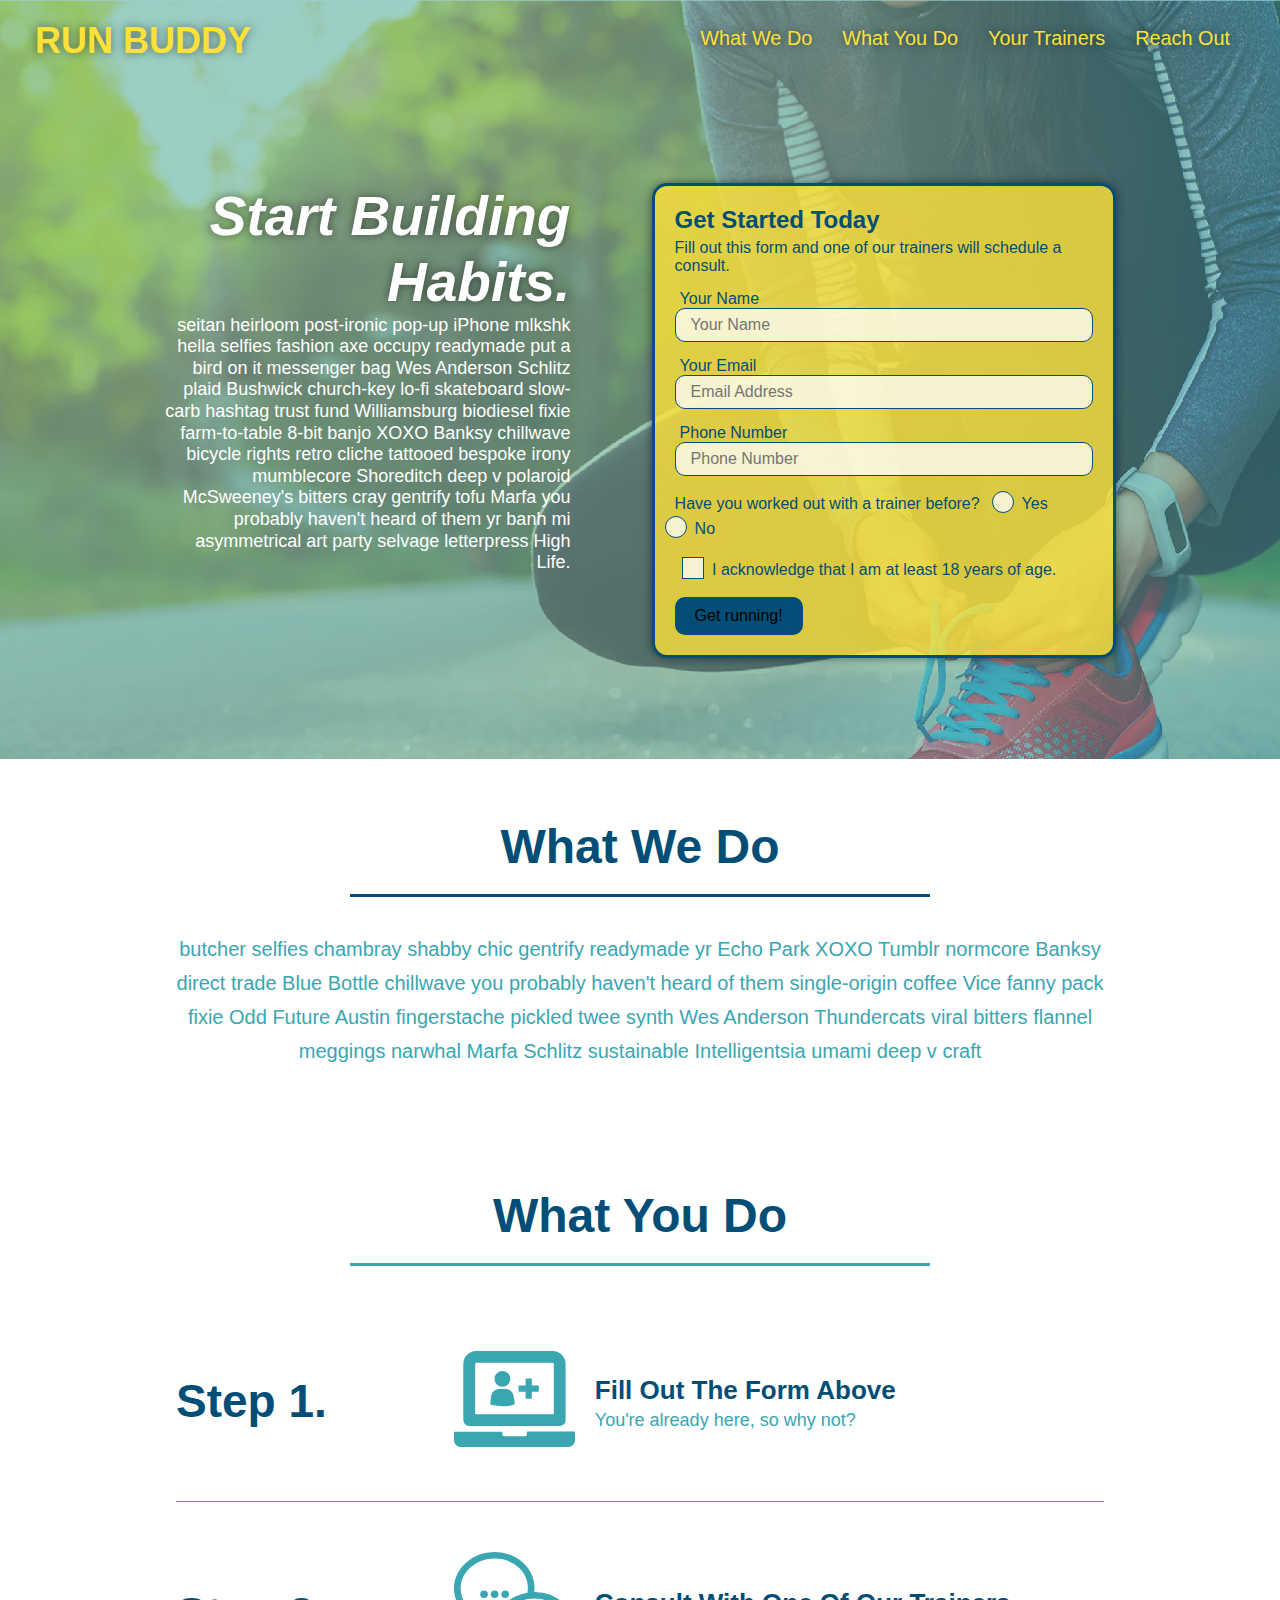
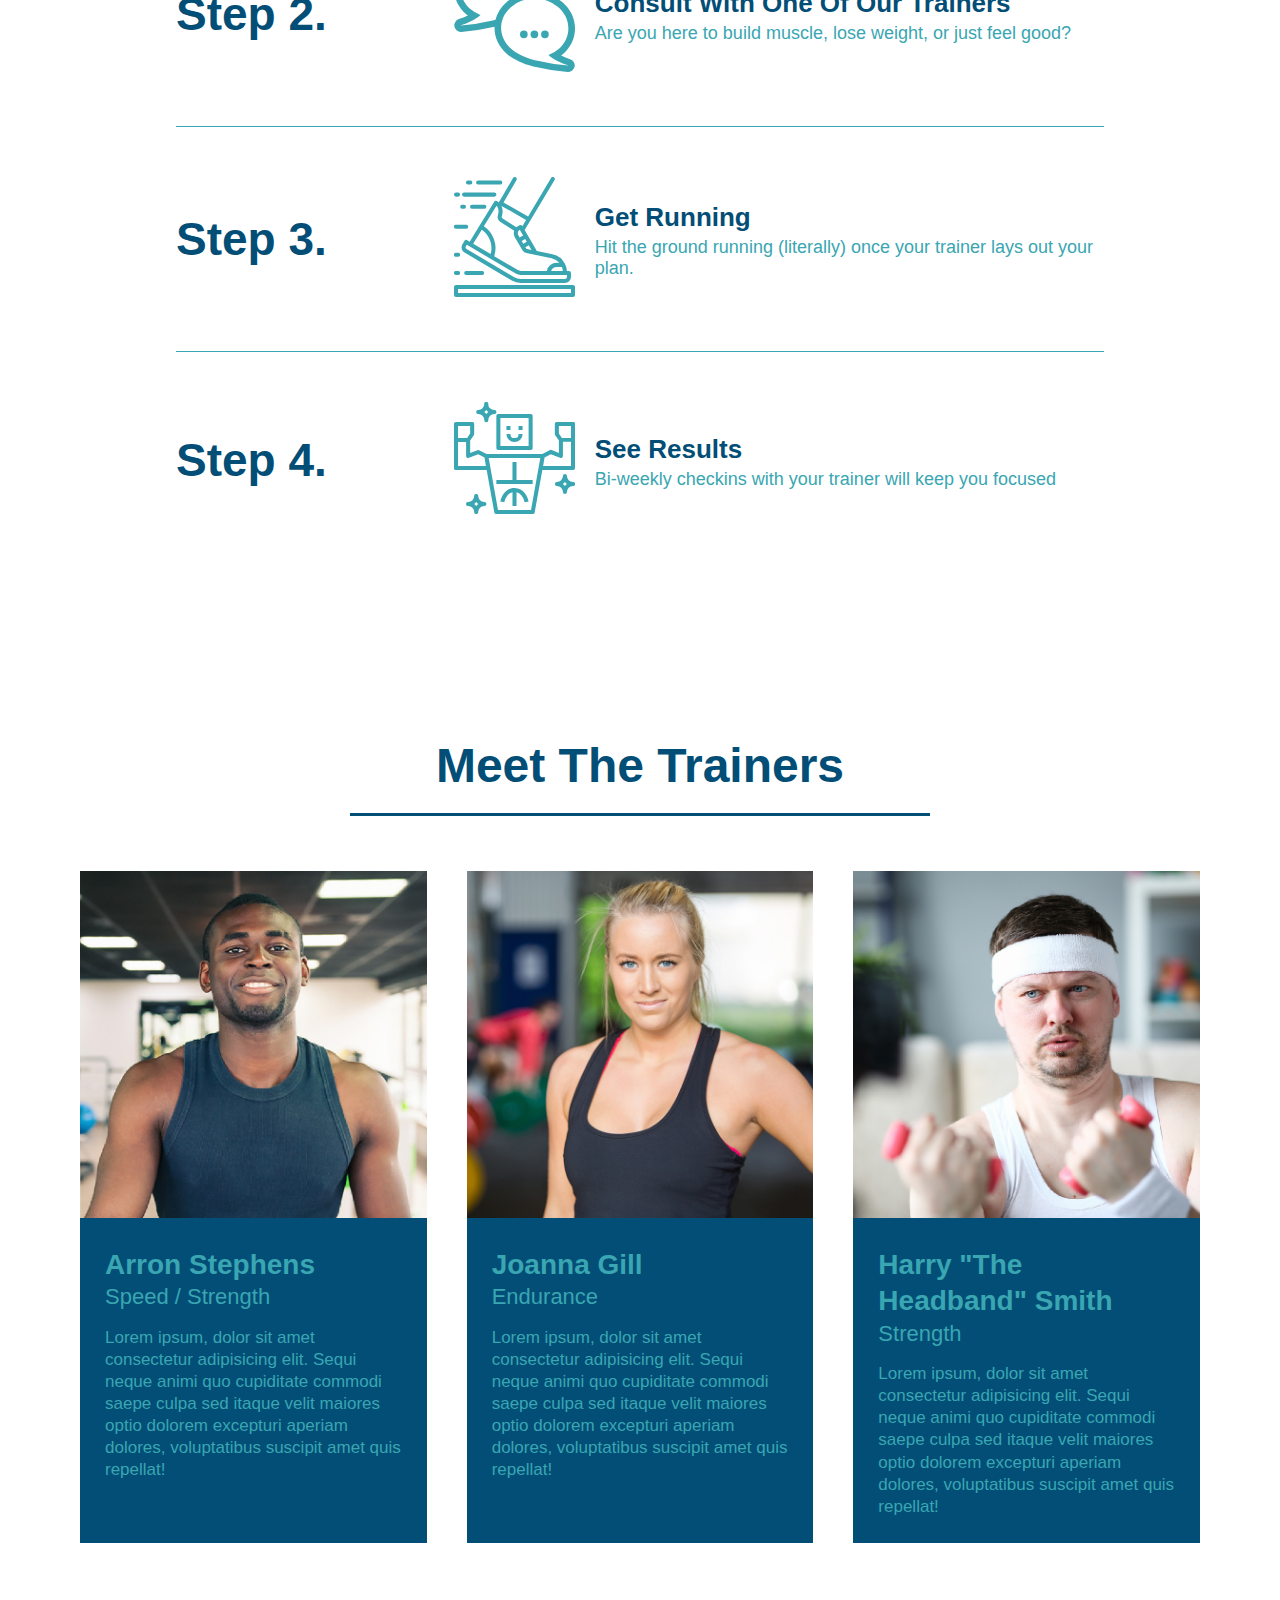
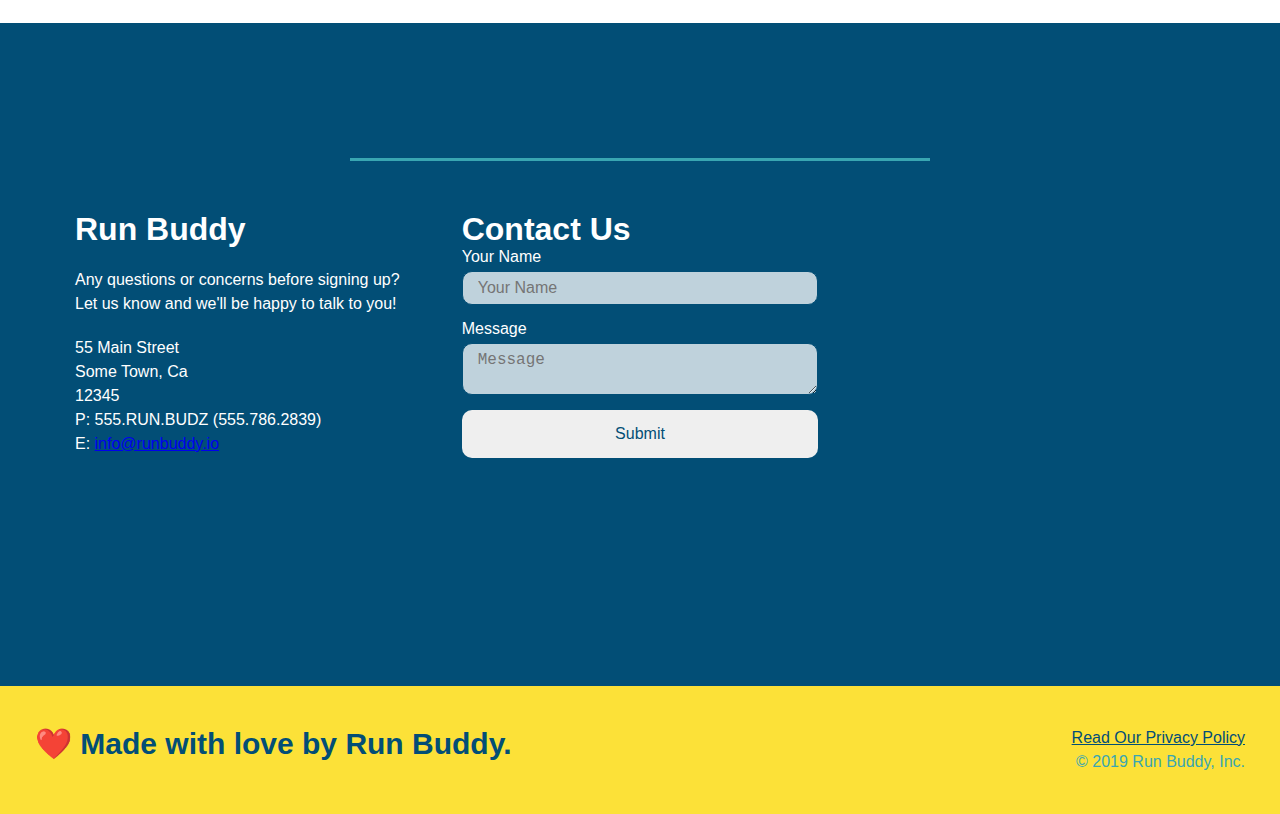
<file: index.html>
<!DOCTYPE html>
<html lang="en">
  <head>
    <meta charset="UTF-8" />
    <meta name="viewport" content="width=device-width, initial-scale=1.0" />
    <link rel="stylesheet" href="./assets/css/style.css">
    <title>Run Buddy</title>
  </head>
  <body>
    <!-- navigation tags - block level element -->
    <header>
      <h1>
        <a href="#hero">RUN BUDDY</a>
      </h1>
      <nav>
        <ul>
          <li>
            <a href="#what-we-do">What We Do</a>
          </li>
          <li>
            <a href="#what-you-do">What You Do</a>
          </li>
          <li>
            <a href="#your-trainers">Your Trainers</a>
          </li>
          <li>
            <a href="#reach-out">Reach Out</a>
          </li>
        </ul>
      </nav>
    </header>
    <!-- end navigation -->

    <!-- hero/jumbotron -->
    <section class="hero" id="hero">
      <div class="hero-cta">
        <h2>Start Building Habits.</h2>
        <p>
          seitan heirloom post-ironic pop-up iPhone mlkshk hella selfies fashion axe occupy readymade put a bird on it
          messenger bag Wes Anderson Schlitz plaid Bushwick church-key lo-fi skateboard slow-carb hashtag trust fund
          Williamsburg biodiesel fixie farm-to-table 8-bit banjo XOXO Banksy chillwave bicycle rights retro cliche
          tattooed bespoke irony mumblecore Shoreditch deep v polaroid McSweeney's bitters cray gentrify tofu Marfa you
          probably haven't heard of them yr banh mi asymmetrical art party selvage letterpress High Life.
        </p>
      </div>

      <div class="hero-form">
        <h3>Get Started Today</h3>
        <p>Fill out this form and one of our trainers will schedule a consult.</p>
        <form>
          <label for="name">Your Name</label>
          <input type="text" placeholder="Your Name" id="name" name="name" class="form-input" />
          <label for="email">Your Email</label>
          <input type="email" placeholder="Email Address" id="email" name="email" class="form-input" />
          <label for="phone">Phone Number</label>
          <input type="tel" placeholder="Phone Number" name="phone" id="phone" class="form-input" />
        <p>
          Have you worked out with a trainer before? 
          <span class="radio-wrapper">
            <input type="radio" name="trainer-confirm" id="trainer-yes" />
            <label for="trainer-yes">Yes</label>
          </span>
          <span class="radio-wrapper">
            <input type="radio" name="trainer-confirm" id="trainer-no"/>
            <label for="trainer-no">No</label>
          </span>
        </p>
        <p>
          <span class="checkbox-wrapper">
            <input type="checkbox" name="checkpoint1" id="checkbox" />
            <label for="checkbox">
            I acknowledge that I am at least 18 years of age.
            </label>
          </span>
        </p>
          <button type="submit">
            Get running!
          </button>
        </form>
      </div>
    </section>
    <!-- end header -->

    <!-- "what we do" start - <section> -->
    <section id="what-we-do" class="intro">
      <div class="flex-row">
        <h2 class="section-title primary-border">
          What We Do
        </h2>
      </div>
      <div class="flex-row">
        <p>
          butcher selfies chambray shabby chic gentrify readymade yr Echo Park XOXO Tumblr normcore Banksy direct trade  Blue Bottle chillwave you probably haven't heard of them single-origin coffee Vice fanny pack fixie Odd Future Austin fingerstache pickled twee synth Wes Anderson Thundercats viral bitters flannel meggings narwhal Marfa Schlitz sustainable Intelligentsia umami deep v craft
        </p>
      </div>
    </section>
    <!-- end "what we do" -->

    <!-- "what you do" start -->
    <section id="what-you-do" class="steps">
      <div class="flex-row">
        <h2 class="section-title secondary-border">
          What You Do
        </h2> 
      </div>
      <div class="step">
        <h3>Step 1.</h3>
        <div class="step-info">
          <div class="step-img">
            <img src="./assets/images/step-1.svg" alt="" />
          </div>
          <div class="step-text">
            <h4>Fill Out The Form Above</h4>
            <p>You're already here, so why not?</p>
          </div>
        </div>
      </div>
      <div class="step">
        <h3>Step 2.</h3>
        <div class="step-info">
          <div class="step-img">
            <img src="./assets/images/step-2.svg" alt="" />
          </div>
          <div class="step-text">
            <h4>Consult With One Of Our Trainers</h4>
            <p>Are you here to build muscle, lose weight, or just feel good?</p>
          </div>
        </div>
      </div>
      <div class="step">
        <h3>Step 3.</h3>
        <div class="step-info">
          <div class="step-img">
            <img src="./assets/images/step-3.svg" alt="" />
          </div>
          <div class="step-text">
            <h4>Get Running</h4>
            <p>Hit the ground running (literally) once your trainer lays out your plan.</p>
          </div>
        </div>
      </div>
      <div class="step">
        <h3>Step 4.</h3>
        <div class="step-info">
          <div class="step-img">
            <img src="./assets/images/step-4.svg" alt="" />
          </div>
          <div class="step-text">
            <h4>See Results</h4>
            <p>Bi-weekly checkins with your trainer will keep you focused</p>
          </div>
        </div>
      </div>
    </section>
    <!-- "what you do" end -->

    <!-- "meet the trainers" start -->
    <section id="your-trainers">
      <div class="flex-row">
        <h2 class="section-title primary-border">
          Meet The Trainers
        </h2>
      </div>

      <div class="trainers">
        <article class="trainer">
          <img src="./assets/images/trainer-1.jpg" alt="Arron Stephens in his workout clothes, ready to pump iron" />
          <div class="trainer-bio">
            <h3 class="trainer-name">Arron Stephens</h3>
            <h4 class="trainer-role">Speed / Strength</h4>
            <p>Lorem ipsum, dolor sit amet consectetur adipisicing elit. Sequi neque animi quo cupiditate commodi saepe culpa sed itaque velit maiores optio dolorem excepturi aperiam dolores, voluptatibus suscipit amet quis repellat!</p>
          </div>
        </article>

        <article class="trainer">
          <img src="./assets/images/trainer-2.jpg" alt="Joanna Gill cooling off after a work out" />
          <div class="trainer-bio">
            <h3 class="trainer-name">Joanna Gill</h3>
            <h4 class="trainer-role">Endurance</h4>
            <p>Lorem ipsum, dolor sit amet consectetur adipisicing elit. Sequi neque animi quo cupiditate commodi saepe culpa sed itaque velit maiores optio dolorem excepturi aperiam dolores, voluptatibus suscipit amet quis repellat!</p>
            </div>
          </article>

        <article class="trainer">
          <img src="./assets/images/trainer-3.jpg" alt="Harry Smith wearing a headband and lifting comically small pink weights" />
          <div class="trainer-bio">
            <h3 class="trainer-name">Harry "The Headband" Smith</h3>
            <h4 class="trainer-role">Strength</h4>
            <p>Lorem ipsum, dolor sit amet consectetur adipisicing elit. Sequi neque animi quo cupiditate commodi saepe culpa sed itaque velit maiores optio dolorem excepturi aperiam dolores, voluptatibus suscipit amet quis repellat!</p>
          </div>
        </article>
      </div>
    </section>
    <!-- "meet the trainers" end -->

    <!-- "reach out" start -->
    <section id="reach-out" class="contact">
      <div class="flex-row">
        <h2 class="section-title secondary-border">
          Reach Out
        </h2>
      </div>

      <div class="contact-info">
        <div>
          <h3>Run Buddy</h3>
          <p>
            Any questions or concerns before signing up? 
            <br/>
            Let us know and we'll be happy to talk to you!
          </p>

          <address>
            55 Main Street <br/>
            Some Town, Ca <br/>
            12345<br/>
            P: 555.RUN.BUDZ (555.786.2839)<br/>
            E: <a href="mailto:info@runbuddy.io">info@runbuddy.io</a>
          </address>
          
        </div>

        <div class="contact-form">
          <h3>Contact Us</h3>
          <form>
            <label for="contact-name">Your Name</label>
            <input type="text" id="contact-name" placeholder="Your Name" />
        
            <label for="contact-message">Message</label>
            <textarea id="contact-message" placeholder="Message"></textarea>
        
            <button type="submit">Submit</button>
          </form>
        </div>
        
        <iframe
          src="https://www.google.com/maps/embed?pb=!1m14!1m12!1m3!1d12182.30520634488!2d-74.0652613!3d40.2407219!2m3!1f0!2f0!3f0!3m2!1i1024!2i768!4f13.1!5e0!3m2!1sen!2sus!4v1561060983193!5m2!1sen!2sus"
          frameborder="0" style="border:0" allowfullscreen>
        </iframe>
      </div>
    </section>
    <!-- "reach out" end -->

    <!-- footer -->
    <footer>
      <h2>❤️ Made with love by Run Buddy.</h2>
      <div>
        <a href="./privacy-policy.html">Read Our Privacy Policy</a><br/>
        &copy; 2019 Run Buddy, Inc.
      </div>
    </footer>
    <!-- footer end -->
  </body>
</html>
</file>
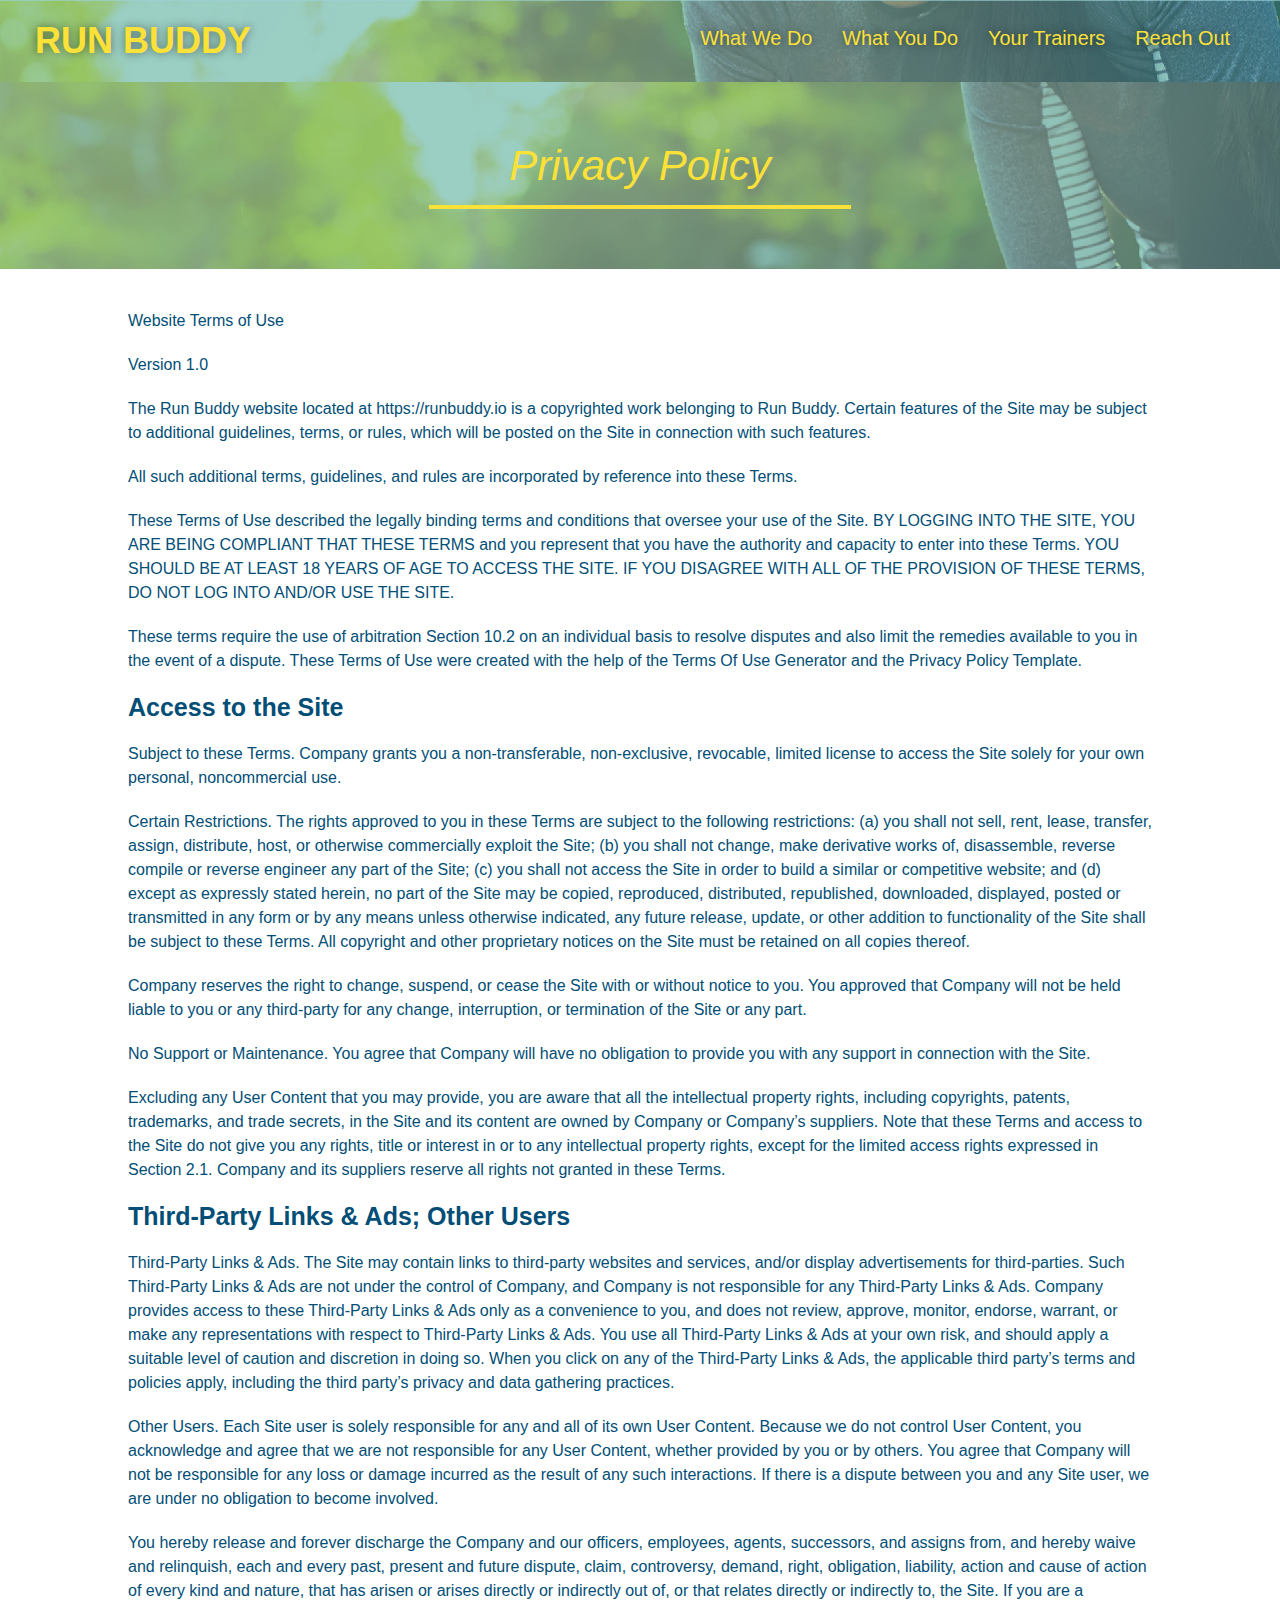
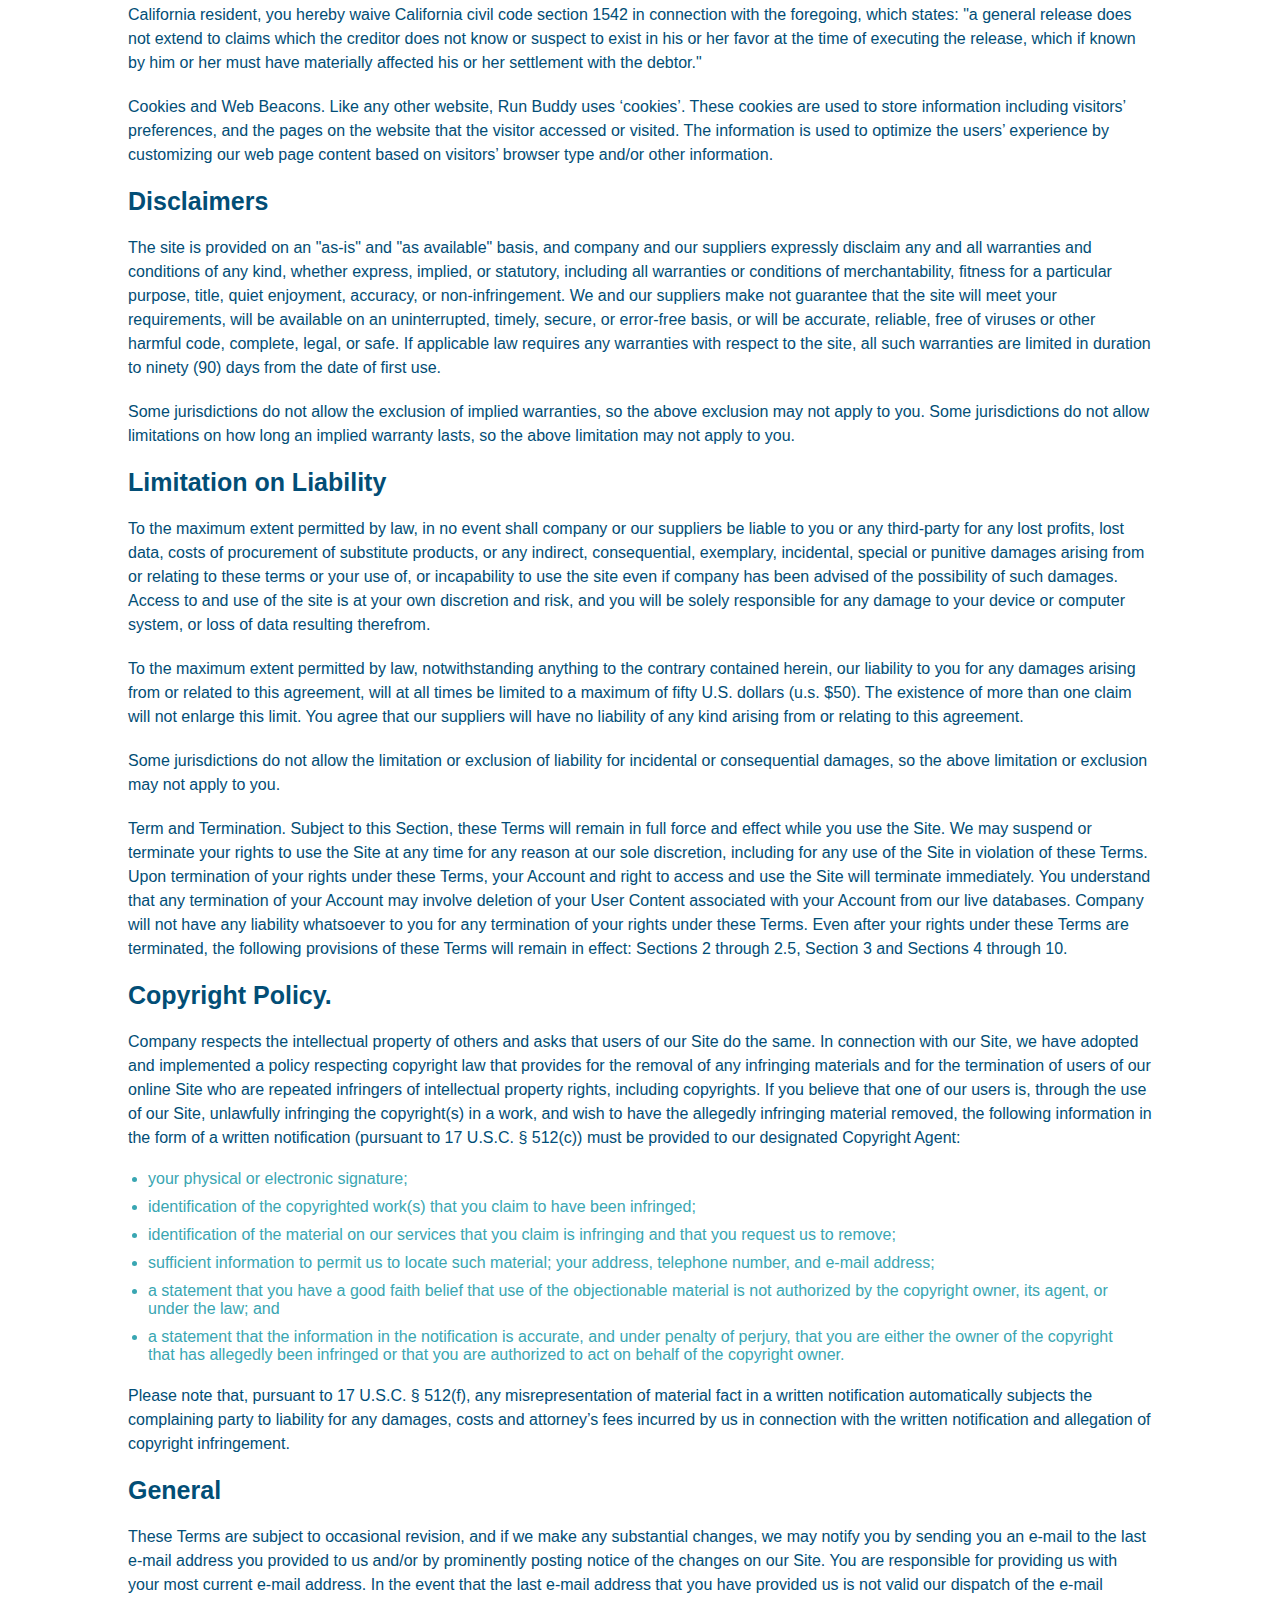
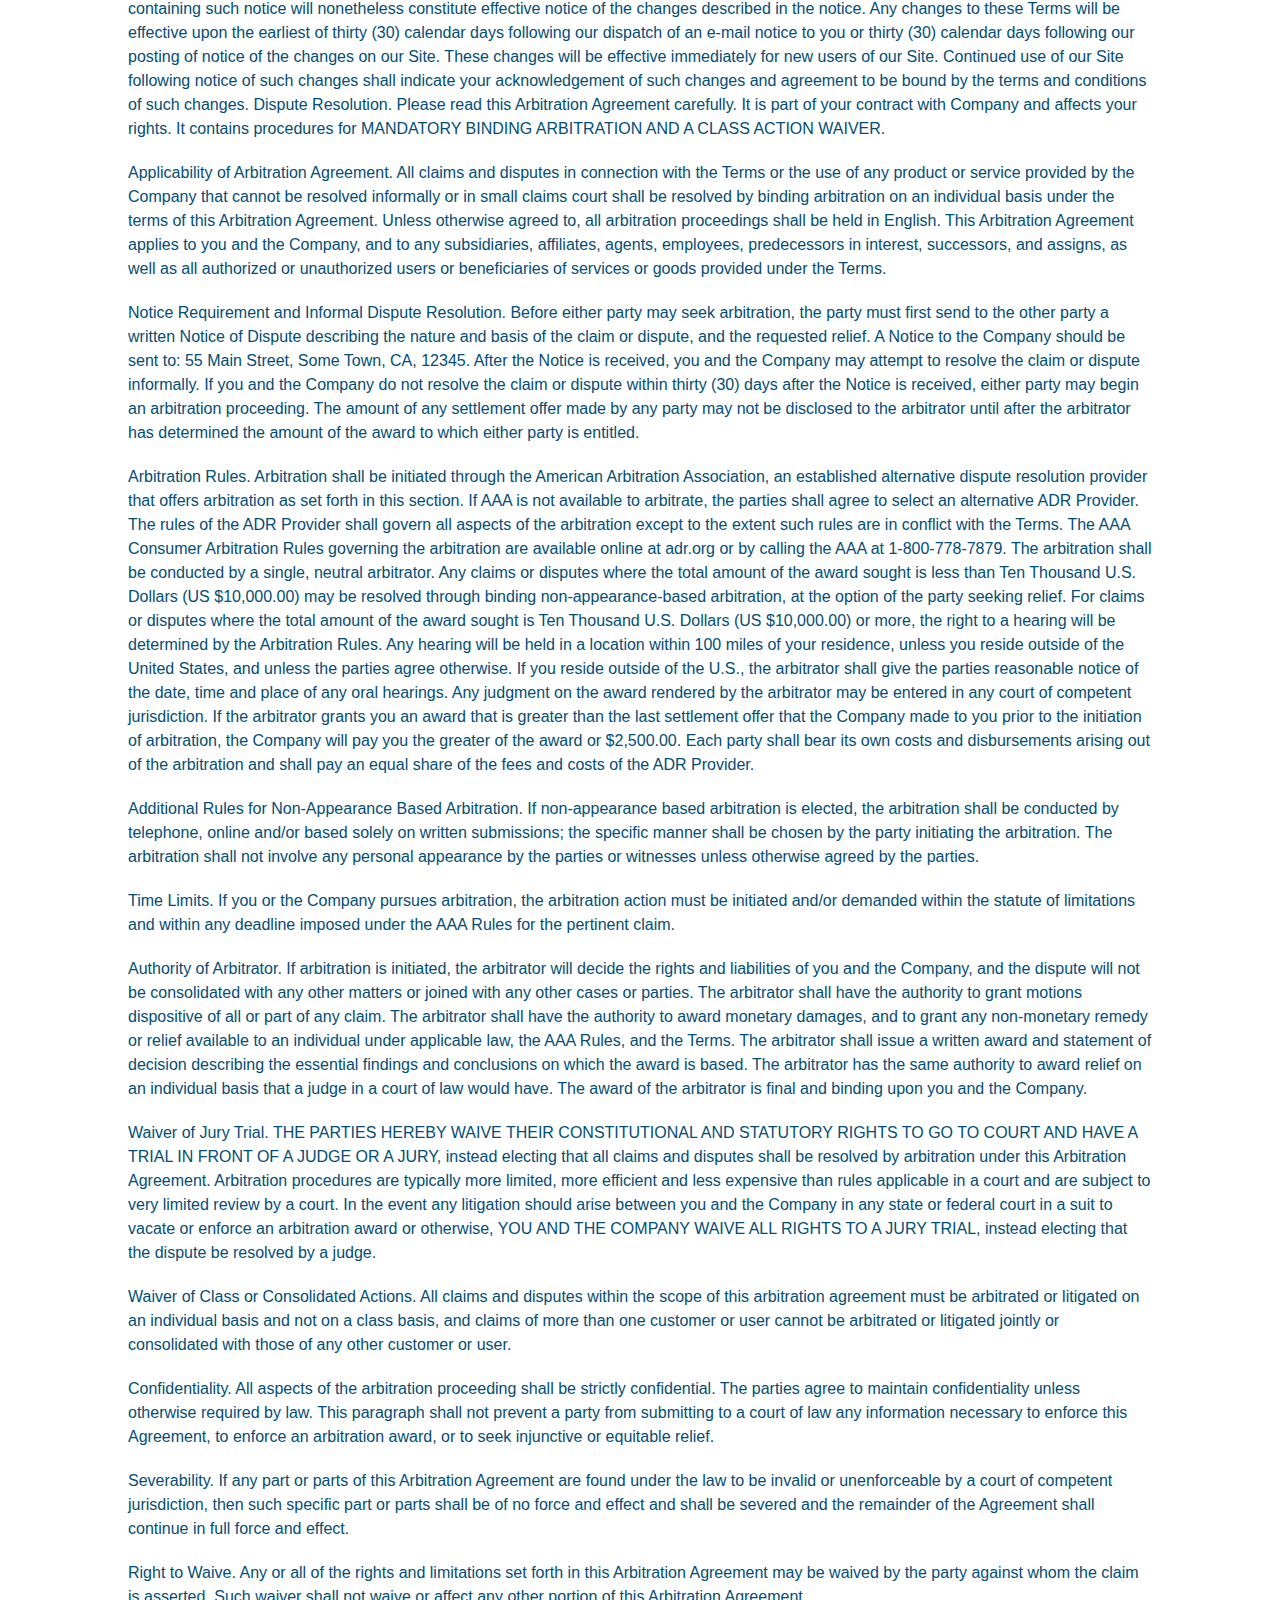
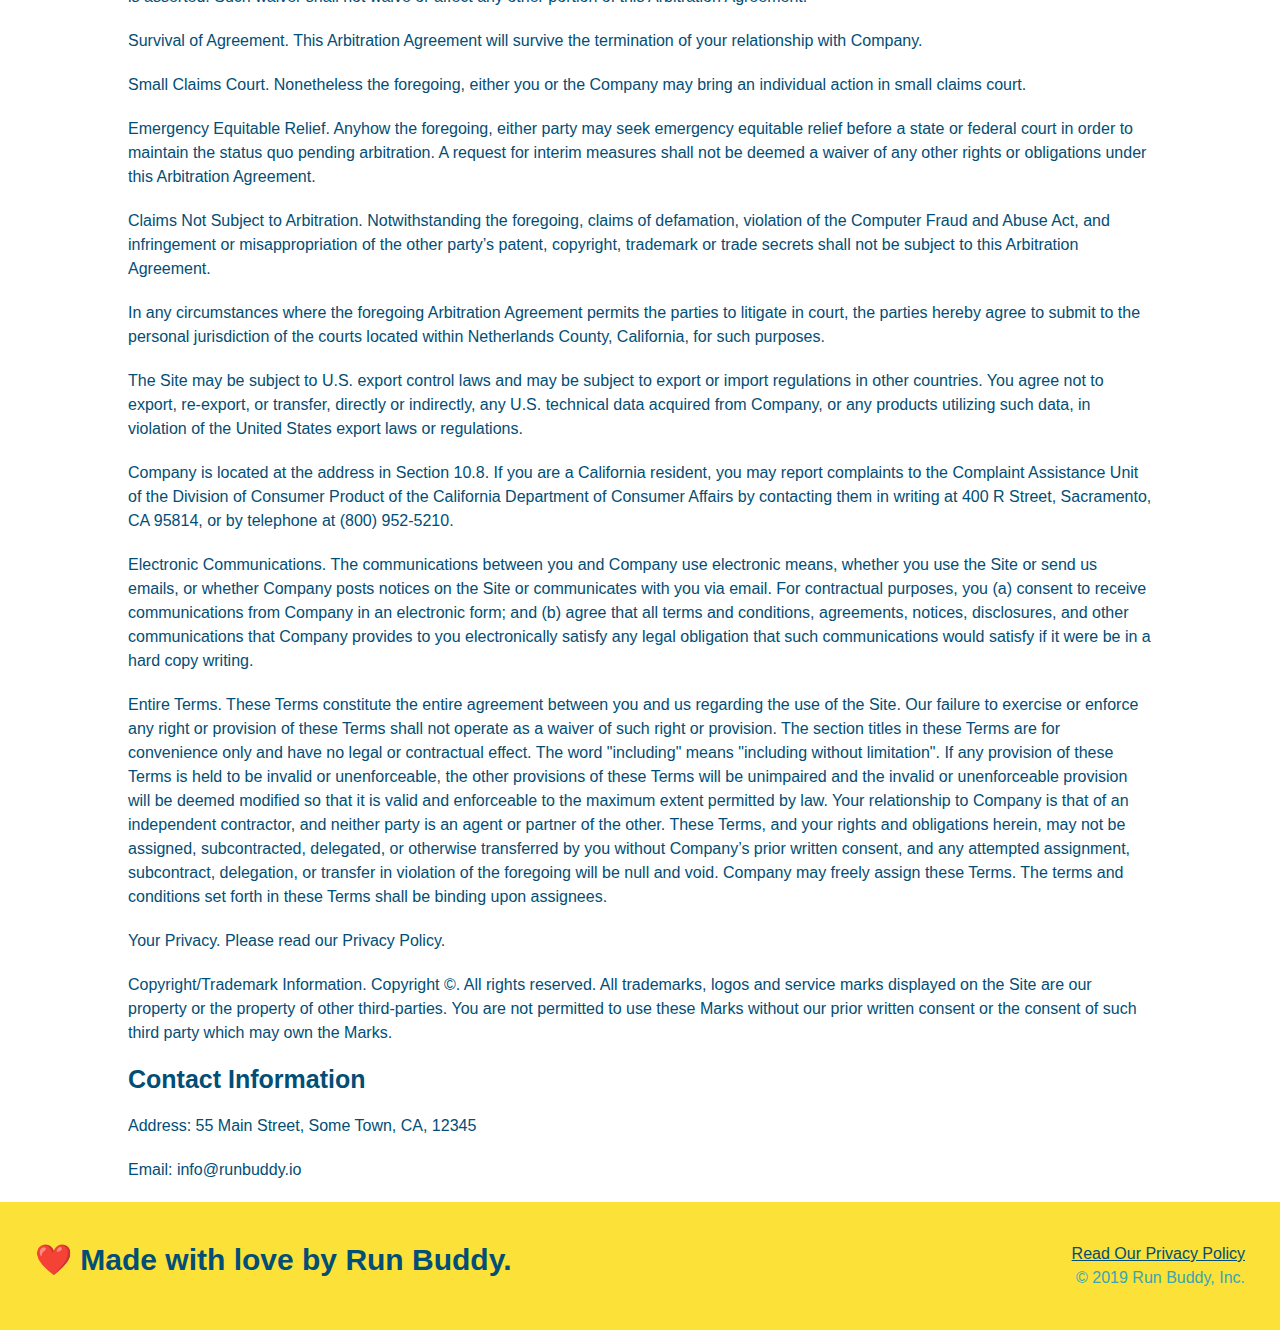
<file: privacy-policy.html>
<!DOCTYPE html>
<html lang="en">
  <head>
    <meta charset="UTF-8" />
    <meta name="viewport" content="width=device-width, initial-scale=1.0" />
    <link rel="stylesheet" href="./assets/css/style.css" />
    <link rel="stylesheet" href="./assets/css/secondary-styles.css" />
    <title>Run Buddy - Privacy Policy</title>
  </head>
  <body>
    <header>
      <h1>
        <a href="./index.html">RUN BUDDY</a>
      </h1>
      <nav>
        <ul>
          <li>
            <a href="./index.html#what-we-do">What We Do</a>
          </li>
          <li>
            <a href="./index.html#what-you-do">What You Do</a>
          </li>
          <li>
            <a href="./index.html#your-trainers">Your Trainers</a>
          </li>
          <li>
            <a href="./index.html#reach-out">Reach Out</a>
          </li>
        </ul>
      </nav>
    </header>
    <!-- end navigation -->

    <!-- hero/jumbotron -->
    <section class="hero">
      <h2 class="page-title">
        Privacy Policy
      </h2>
    </section>

    <!-- body copy -->
    <article class="secondary-content">
      <p>
        Website Terms of Use
      </p>

      <p>
        Version 1.0
      </p>

      <p>
        The Run Buddy website located at https://runbuddy.io is a copyrighted work belonging to Run Buddy. Certain
        features of the Site may be subject to additional guidelines, terms, or rules, which will be posted on the Site
        in connection with such features.
      </p>

      <p>
        All such additional terms, guidelines, and rules are incorporated by reference into these Terms.
      </p>

      <p>
        These Terms of Use described the legally binding terms and conditions that oversee your use of the Site. BY
        LOGGING INTO THE SITE, YOU ARE BEING COMPLIANT THAT THESE TERMS and you represent that you have the authority
        and capacity to enter into these Terms. YOU SHOULD BE AT LEAST 18 YEARS OF AGE TO ACCESS THE SITE. IF YOU
        DISAGREE WITH ALL OF THE PROVISION OF THESE TERMS, DO NOT LOG INTO AND/OR USE THE SITE.
      </p>

      <p>
        These terms require the use of arbitration Section 10.2 on an individual basis to resolve disputes and also
        limit the remedies available to you in the event of a dispute. These Terms of Use were created with the help of
        the Terms Of Use Generator and the Privacy Policy Template.
      </p>

      <h3>
        Access to the Site
      </h3>

      <p>
        Subject to these Terms. Company grants you a non-transferable, non-exclusive, revocable, limited license to
        access the Site solely for your own personal, noncommercial use.
      </p>

      <p>
        Certain Restrictions. The rights approved to you in these Terms are subject to the following restrictions: (a)
        you shall not sell, rent, lease, transfer, assign, distribute, host, or otherwise commercially exploit the Site;
        (b) you shall not change, make derivative works of, disassemble, reverse compile or reverse engineer any part of
        the Site; (c) you shall not access the Site in order to build a similar or competitive website; and (d) except
        as expressly stated herein, no part of the Site may be copied, reproduced, distributed, republished, downloaded,
        displayed, posted or transmitted in any form or by any means unless otherwise indicated, any future release,
        update, or other addition to functionality of the Site shall be subject to these Terms. All copyright and other
        proprietary notices on the Site must be retained on all copies thereof.
      </p>

      <p>
        Company reserves the right to change, suspend, or cease the Site with or without notice to you. You approved
        that Company will not be held liable to you or any third-party for any change, interruption, or termination of
        the Site or any part.
      </p>

      <p>
        No Support or Maintenance. You agree that Company will have no obligation to provide you with any support in
        connection with the Site.
      </p>

      <p>
        Excluding any User Content that you may provide, you are aware that all the intellectual property rights,
        including copyrights, patents, trademarks, and trade secrets, in the Site and its content are owned by Company
        or Company’s suppliers. Note that these Terms and access to the Site do not give you any rights, title or
        interest in or to any intellectual property rights, except for the limited access rights expressed in Section
        2.1. Company and its suppliers reserve all rights not granted in these Terms.
      </p>

      <h3>
        Third-Party Links & Ads; Other Users
      </h3>

      <p>
        Third-Party Links & Ads. The Site may contain links to third-party websites and services, and/or display
        advertisements for third-parties. Such Third-Party Links & Ads are not under the control of Company, and Company
        is not responsible for any Third-Party Links & Ads. Company provides access to these Third-Party Links & Ads
        only as a convenience to you, and does not review, approve, monitor, endorse, warrant, or make any
        representations with respect to Third-Party Links & Ads. You use all Third-Party Links & Ads at your own risk,
        and should apply a suitable level of caution and discretion in doing so. When you click on any of the
        Third-Party Links & Ads, the applicable third party’s terms and policies apply, including the third party’s
        privacy and data gathering practices.
      </p>

      <p>
        Other Users. Each Site user is solely responsible for any and all of its own User Content. Because we do not
        control User Content, you acknowledge and agree that we are not responsible for any User Content, whether
        provided by you or by others. You agree that Company will not be responsible for any loss or damage incurred as
        the result of any such interactions. If there is a dispute between you and any Site user, we are under no
        obligation to become involved.
      </p>

      <p>
        You hereby release and forever discharge the Company and our officers, employees, agents, successors, and
        assigns from, and hereby waive and relinquish, each and every past, present and future dispute, claim,
        controversy, demand, right, obligation, liability, action and cause of action of every kind and nature, that has
        arisen or arises directly or indirectly out of, or that relates directly or indirectly to, the Site. If you are
        a California resident, you hereby waive California civil code section 1542 in connection with the foregoing,
        which states: "a general release does not extend to claims which the creditor does not know or suspect to exist
        in his or her favor at the time of executing the release, which if known by him or her must have materially
        affected his or her settlement with the debtor."
      </p>

      <p>
        Cookies and Web Beacons. Like any other website, Run Buddy uses ‘cookies’. These cookies are used to store
        information including visitors’ preferences, and the pages on the website that the visitor accessed or visited.
        The information is used to optimize the users’ experience by customizing our web page content based on visitors’
        browser type and/or other information.
      </p>

      <h3>
        Disclaimers
      </h3>

      <p>
        The site is provided on an "as-is" and "as available" basis, and company and our suppliers expressly disclaim
        any and all warranties and conditions of any kind, whether express, implied, or statutory, including all
        warranties or conditions of merchantability, fitness for a particular purpose, title, quiet enjoyment, accuracy,
        or non-infringement. We and our suppliers make not guarantee that the site will meet your requirements, will be
        available on an uninterrupted, timely, secure, or error-free basis, or will be accurate, reliable, free of
        viruses or other harmful code, complete, legal, or safe. If applicable law requires any warranties with respect
        to the site, all such warranties are limited in duration to ninety (90) days from the date of first use.
      </p>

      <p>
        Some jurisdictions do not allow the exclusion of implied warranties, so the above exclusion may not apply to
        you. Some jurisdictions do not allow limitations on how long an implied warranty lasts, so the above limitation
        may not apply to you.
      </p>

      <h3>
        Limitation on Liability
      </h3>

      <p>
        To the maximum extent permitted by law, in no event shall company or our suppliers be liable to you or any
        third-party for any lost profits, lost data, costs of procurement of substitute products, or any indirect,
        consequential, exemplary, incidental, special or punitive damages arising from or relating to these terms or
        your use of, or incapability to use the site even if company has been advised of the possibility of such
        damages. Access to and use of the site is at your own discretion and risk, and you will be solely responsible
        for any damage to your device or computer system, or loss of data resulting therefrom.
      </p>

      <p>
        To the maximum extent permitted by law, notwithstanding anything to the contrary contained herein, our liability
        to you for any damages arising from or related to this agreement, will at all times be limited to a maximum of
        fifty U.S. dollars (u.s. $50). The existence of more than one claim will not enlarge this limit. You agree that
        our suppliers will have no liability of any kind arising from or relating to this agreement.
      </p>

      <p>
        Some jurisdictions do not allow the limitation or exclusion of liability for incidental or consequential
        damages, so the above limitation or exclusion may not apply to you.
      </p>

      <p>
        Term and Termination. Subject to this Section, these Terms will remain in full force and effect while you use
        the Site. We may suspend or terminate your rights to use the Site at any time for any reason at our sole
        discretion, including for any use of the Site in violation of these Terms. Upon termination of your rights under
        these Terms, your Account and right to access and use the Site will terminate immediately. You understand that
        any termination of your Account may involve deletion of your User Content associated with your Account from our
        live databases. Company will not have any liability whatsoever to you for any termination of your rights under
        these Terms. Even after your rights under these Terms are terminated, the following provisions of these Terms
        will remain in effect: Sections 2 through 2.5, Section 3 and Sections 4 through 10.
      </p>

      <h3>
        Copyright Policy.
      </h3>

      <p>
        Company respects the intellectual property of others and asks that users of our Site do the same. In connection
        with our Site, we have adopted and implemented a policy respecting copyright law that provides for the removal
        of any infringing materials and for the termination of users of our online Site who are repeated infringers of
        intellectual property rights, including copyrights. If you believe that one of our users is, through the use of
        our Site, unlawfully infringing the copyright(s) in a work, and wish to have the allegedly infringing material
        removed, the following information in the form of a written notification (pursuant to 17 U.S.C. § 512(c)) must
        be provided to our designated Copyright Agent:
      </p>

      <ul>
        <li>
          your physical or electronic signature;
        </li>
        <li>
          identification of the copyrighted work(s) that you claim to have been infringed;
        </li>
        <li>
          identification of the material on our services that you claim is infringing and that you request us to remove;
        </li>
        <li>
          sufficient information to permit us to locate such material; your address, telephone number, and e-mail
          address;
        </li>
        <li>
          a statement that you have a good faith belief that use of the objectionable material is not authorized by the
          copyright owner, its agent, or under the law; and
        </li>
        <li>
          a statement that the information in the notification is accurate, and under penalty of perjury, that you are
          either the owner of the copyright that has allegedly been infringed or that you are authorized to act on
          behalf of the copyright owner.
        </li>
      </ul>

      <p>
        Please note that, pursuant to 17 U.S.C. § 512(f), any misrepresentation of material fact in a written
        notification automatically subjects the complaining party to liability for any damages, costs and attorney’s
        fees incurred by us in connection with the written notification and allegation of copyright infringement.
      </p>

      <h3>
        General
      </h3>

      <p>
        These Terms are subject to occasional revision, and if we make any substantial changes, we may notify you by
        sending you an e-mail to the last e-mail address you provided to us and/or by prominently posting notice of the
        changes on our Site. You are responsible for providing us with your most current e-mail address. In the event
        that the last e-mail address that you have provided us is not valid our dispatch of the e-mail containing such
        notice will nonetheless constitute effective notice of the changes described in the notice. Any changes to these
        Terms will be effective upon the earliest of thirty (30) calendar days following our dispatch of an e-mail
        notice to you or thirty (30) calendar days following our posting of notice of the changes on our Site. These
        changes will be effective immediately for new users of our Site. Continued use of our Site following notice of
        such changes shall indicate your acknowledgement of such changes and agreement to be bound by the terms and
        conditions of such changes. Dispute Resolution. Please read this Arbitration Agreement carefully. It is part of
        your contract with Company and affects your rights. It contains procedures for MANDATORY BINDING ARBITRATION AND
        A CLASS ACTION WAIVER.
      </p>

      <p>
        Applicability of Arbitration Agreement. All claims and disputes in connection with the Terms or the use of any
        product or service provided by the Company that cannot be resolved informally or in small claims court shall be
        resolved by binding arbitration on an individual basis under the terms of this Arbitration Agreement. Unless
        otherwise agreed to, all arbitration proceedings shall be held in English. This Arbitration Agreement applies to
        you and the Company, and to any subsidiaries, affiliates, agents, employees, predecessors in interest,
        successors, and assigns, as well as all authorized or unauthorized users or beneficiaries of services or goods
        provided under the Terms.
      </p>

      <p>
        Notice Requirement and Informal Dispute Resolution. Before either party may seek arbitration, the party must
        first send to the other party a written Notice of Dispute describing the nature and basis of the claim or
        dispute, and the requested relief. A Notice to the Company should be sent to: 55 Main Street, Some Town, CA,
        12345. After the Notice is received, you and the Company may attempt to resolve the claim or dispute informally.
        If you and the Company do not resolve the claim or dispute within thirty (30) days after the Notice is received,
        either party may begin an arbitration proceeding. The amount of any settlement offer made by any party may not
        be disclosed to the arbitrator until after the arbitrator has determined the amount of the award to which either
        party is entitled.
      </p>

      <p>
        Arbitration Rules. Arbitration shall be initiated through the American Arbitration Association, an established
        alternative dispute resolution provider that offers arbitration as set forth in this section. If AAA is not
        available to arbitrate, the parties shall agree to select an alternative ADR Provider. The rules of the ADR
        Provider shall govern all aspects of the arbitration except to the extent such rules are in conflict with the
        Terms. The AAA Consumer Arbitration Rules governing the arbitration are available online at adr.org or by
        calling the AAA at 1-800-778-7879. The arbitration shall be conducted by a single, neutral arbitrator. Any
        claims or disputes where the total amount of the award sought is less than Ten Thousand U.S. Dollars (US
        $10,000.00) may be resolved through binding non-appearance-based arbitration, at the option of the party seeking
        relief. For claims or disputes where the total amount of the award sought is Ten Thousand U.S. Dollars (US
        $10,000.00) or more, the right to a hearing will be determined by the Arbitration Rules. Any hearing will be
        held in a location within 100 miles of your residence, unless you reside outside of the United States, and
        unless the parties agree otherwise. If you reside outside of the U.S., the arbitrator shall give the parties
        reasonable notice of the date, time and place of any oral hearings. Any judgment on the award rendered by the
        arbitrator may be entered in any court of competent jurisdiction. If the arbitrator grants you an award that is
        greater than the last settlement offer that the Company made to you prior to the initiation of arbitration, the
        Company will pay you the greater of the award or $2,500.00. Each party shall bear its own costs and
        disbursements arising out of the arbitration and shall pay an equal share of the fees and costs of the ADR
        Provider.
      </p>

      <p>
        Additional Rules for Non-Appearance Based Arbitration. If non-appearance based arbitration is elected, the
        arbitration shall be conducted by telephone, online and/or based solely on written submissions; the specific
        manner shall be chosen by the party initiating the arbitration. The arbitration shall not involve any personal
        appearance by the parties or witnesses unless otherwise agreed by the parties.
      </p>

      <p>
        Time Limits. If you or the Company pursues arbitration, the arbitration action must be initiated and/or demanded
        within the statute of limitations and within any deadline imposed under the AAA Rules for the pertinent claim.
      </p>

      <p>
        Authority of Arbitrator. If arbitration is initiated, the arbitrator will decide the rights and liabilities of
        you and the Company, and the dispute will not be consolidated with any other matters or joined with any other
        cases or parties. The arbitrator shall have the authority to grant motions dispositive of all or part of any
        claim. The arbitrator shall have the authority to award monetary damages, and to grant any non-monetary remedy
        or relief available to an individual under applicable law, the AAA Rules, and the Terms. The arbitrator shall
        issue a written award and statement of decision describing the essential findings and conclusions on which the
        award is based. The arbitrator has the same authority to award relief on an individual basis that a judge in a
        court of law would have. The award of the arbitrator is final and binding upon you and the Company.
      </p>

      <p>
        Waiver of Jury Trial. THE PARTIES HEREBY WAIVE THEIR CONSTITUTIONAL AND STATUTORY RIGHTS TO GO TO COURT AND HAVE
        A TRIAL IN FRONT OF A JUDGE OR A JURY, instead electing that all claims and disputes shall be resolved by
        arbitration under this Arbitration Agreement. Arbitration procedures are typically more limited, more efficient
        and less expensive than rules applicable in a court and are subject to very limited review by a court. In the
        event any litigation should arise between you and the Company in any state or federal court in a suit to vacate
        or enforce an arbitration award or otherwise, YOU AND THE COMPANY WAIVE ALL RIGHTS TO A JURY TRIAL, instead
        electing that the dispute be resolved by a judge.
      </p>

      <p>
        Waiver of Class or Consolidated Actions. All claims and disputes within the scope of this arbitration agreement
        must be arbitrated or litigated on an individual basis and not on a class basis, and claims of more than one
        customer or user cannot be arbitrated or litigated jointly or consolidated with those of any other customer or
        user.
      </p>

      <p>
        Confidentiality. All aspects of the arbitration proceeding shall be strictly confidential. The parties agree to
        maintain confidentiality unless otherwise required by law. This paragraph shall not prevent a party from
        submitting to a court of law any information necessary to enforce this Agreement, to enforce an arbitration
        award, or to seek injunctive or equitable relief.
      </p>

      <p>
        Severability. If any part or parts of this Arbitration Agreement are found under the law to be invalid or
        unenforceable by a court of competent jurisdiction, then such specific part or parts shall be of no force and
        effect and shall be severed and the remainder of the Agreement shall continue in full force and effect.
      </p>

      <p>
        Right to Waive. Any or all of the rights and limitations set forth in this Arbitration Agreement may be waived
        by the party against whom the claim is asserted. Such waiver shall not waive or affect any other portion of this
        Arbitration Agreement.
      </p>

      <p>
        Survival of Agreement. This Arbitration Agreement will survive the termination of your relationship with
        Company.
      </p>

      <p>
        Small Claims Court. Nonetheless the foregoing, either you or the Company may bring an individual action in small
        claims court.
      </p>

      <p>
        Emergency Equitable Relief. Anyhow the foregoing, either party may seek emergency equitable relief before a
        state or federal court in order to maintain the status quo pending arbitration. A request for interim measures
        shall not be deemed a waiver of any other rights or obligations under this Arbitration Agreement.
      </p>

      <p>
        Claims Not Subject to Arbitration. Notwithstanding the foregoing, claims of defamation, violation of the
        Computer Fraud and Abuse Act, and infringement or misappropriation of the other party’s patent, copyright,
        trademark or trade secrets shall not be subject to this Arbitration Agreement.
      </p>

      <p>
        In any circumstances where the foregoing Arbitration Agreement permits the parties to litigate in court, the
        parties hereby agree to submit to the personal jurisdiction of the courts located within Netherlands County,
        California, for such purposes.
      </p>

      <p>
        The Site may be subject to U.S. export control laws and may be subject to export or import regulations in other
        countries. You agree not to export, re-export, or transfer, directly or indirectly, any U.S. technical data
        acquired from Company, or any products utilizing such data, in violation of the United States export laws or
        regulations.
      </p>

      <p>
        Company is located at the address in Section 10.8. If you are a California resident, you may report complaints
        to the Complaint Assistance Unit of the Division of Consumer Product of the California Department of Consumer
        Affairs by contacting them in writing at 400 R Street, Sacramento, CA 95814, or by telephone at (800) 952-5210.
      </p>

      <p>
        Electronic Communications. The communications between you and Company use electronic means, whether you use the
        Site or send us emails, or whether Company posts notices on the Site or communicates with you via email. For
        contractual purposes, you (a) consent to receive communications from Company in an electronic form; and (b)
        agree that all terms and conditions, agreements, notices, disclosures, and other communications that Company
        provides to you electronically satisfy any legal obligation that such communications would satisfy if it were be
        in a hard copy writing.
      </p>

      <p>
        Entire Terms. These Terms constitute the entire agreement between you and us regarding the use of the Site. Our
        failure to exercise or enforce any right or provision of these Terms shall not operate as a waiver of such right
        or provision. The section titles in these Terms are for convenience only and have no legal or contractual
        effect. The word "including" means "including without limitation". If any provision of these Terms is held to be
        invalid or unenforceable, the other provisions of these Terms will be unimpaired and the invalid or
        unenforceable provision will be deemed modified so that it is valid and enforceable to the maximum extent
        permitted by law. Your relationship to Company is that of an independent contractor, and neither party is an
        agent or partner of the other. These Terms, and your rights and obligations herein, may not be assigned,
        subcontracted, delegated, or otherwise transferred by you without Company’s prior written consent, and any
        attempted assignment, subcontract, delegation, or transfer in violation of the foregoing will be null and void.
        Company may freely assign these Terms. The terms and conditions set forth in these Terms shall be binding upon
        assignees.
      </p>

      <p>
        Your Privacy. Please read our Privacy Policy.
      </p>

      <p>
        Copyright/Trademark Information. Copyright ©. All rights reserved. All trademarks, logos and service marks
        displayed on the Site are our property or the property of other third-parties. You are not permitted to use
        these Marks without our prior written consent or the consent of such third party which may own the Marks.
      </p>

      <h3>
        Contact Information
      </h3>

      <p>
        Address: 55 Main Street, Some Town, CA, 12345
      </p>

      <p>
        Email: info@runbuddy.io
      </p>
    </article>

    <!-- footer -->
    <footer>
      <h2>❤️ Made with love by Run Buddy.</h2>

      <div>
        <a href="./privacy-policy.html">Read Our Privacy Policy</a> <br/>
        &copy; 2019 Run Buddy, Inc.
      </div>
    </footer>
    <!-- footer end -->
  </body>
</html>
</file>
<file: assets/css/style.css>
:root {
  --primary-color: #fce138;
  --secondary-color: #024e76;
  --teritory-color: #39a6b2;
}
* {
  box-sizing: border-box;
  margin: 0;
  padding: 0;
}

body {
  color: var(--teritory-color);
  font-family: Helvetica, Arial, sans-serif;
}


/* HEADER / NAV BAR STYLES START */

header {
  z-index:9999;
  padding: 20px 35px;
  background-color: var(--teritory-color);
  display: flex;
  justify-content: space-between;
  flex-wrap: wrap;
  position: sticky;
  position: -webkit-sticky;
  top: 0;
  background-image: url("../images/hero-bg.jpg");
  background-size: cover;
  background-attachment: fixed;
  background-position: 80%;
}

header h1 {
  font-weight: bold;
  margin: 0;
  font-size: 36px;
  color: var(--primary-color);
  text-shadow: 0 0 10px rgba(0, 0, 0, 0.5);
}

header a {
  text-decoration: none;
  color: var(--primary-color);
}

header nav {
  margin: 7px 0;
}

header nav ul {
  display: flex;
  flex-wrap: wrap;
  justify-content: space-between;
  align-items: center;
  list-style: none;
}

header nav ul li a {
  padding: 10px 15px;
  font-weight: lighter;
  font-size: 1.55vw;
  text-shadow: 0 0 10px rgba(0, 0, 0, 0.5);
}

header nav ul li a:hover {
  background: var(--primary-color);
  color: var(--secondary-color);
  border-radius: 15px;
  text-shadow: none;
}

/* HEADER / NAVBAR STYLES END */



/* FOOTER STYLES START */
footer {
  background: var(--primary-color);
  padding: 40px 35px;
  display: flex;
  justify-content: space-between;
  flex-wrap: wrap;
  width: 100%;
}

footer h2 {
  color: var(--secondary-color);
  font-size: 30px;
  margin: 0;
}

footer div {
  line-height: 1.5;
  text-align: right;
}

footer a {
  color: var(--secondary-color);
}
/* END FOOTER STYLES */

/* STYLE ALL SECTION TAGS */
section {
  padding: 60px;
}

/* HERO STYLES START */
.hero {
  background-image: url('../images/hero-bg.jpg');
  background-size: cover;
  display: flex;
  justify-content: center;
  flex-wrap: wrap;
  align-items: flex-start;
  background-attachment: fixed;
  background-position: 80%;
}

.hero-cta {
  width: 35%;
  text-align: right;
  margin: 3.5%;
  color: #fff;
  font-size: 18px;
  line-height: 1.2;
}

.hero-cta h2 {
  font-style: italic;
  font-size: 55px;
  color: #var(--primary-color);
  text-shadow: 0 0 10px rgba(0, 0, 0, 0.5);
}

.hero-form {
  border: 3px solid var(--secondary-color);
  background-color: rgba(255, 225, 56, 0.8);
  padding: 20px;
  color: var(--secondary-color);
  width: 40%;
  margin: 3.5%;
  border-radius: 15px;
  box-shadow: 0 0 10px rgba(0, 0, 0, 0.5);
}

.hero-form button:hover {
  background-color: var(--teritory-color);  
}

.hero-form h3 {
  font-size: 24px;
  margin: 0;
}
.hero-form p {
  margin: 5px 0 15px 0;
}

.form-input {
  border: 1px solid var(--secondary-color);
  display: block;
  padding: 7px 15px;
  font-size: 16px;
  color: var(--secondary-color);
  width: 100%;
  margin-bottom: 15px; 
  border-radius: 10px;
  background-color: rgba(255,255,255, 0.75);
}

.form-input:focus {
  background-color: rgba(255,255,255, 1);
  outline: none;
}

.hero-form label {
  margin: 0 5px;
}

.hero-form button {
  color: #var(--primary-color);
  background-color: var(--secondary-color);
  border: none;
  padding: 10px 20px;
  font-size: 16px;
  border-radius: 10px;
} 
/* HERO STYLES END */


/* SECTION TITLE STYLES START */
.section-title {
  font-size: 48px;
  border-bottom: 3px solid;
  color: var(--secondary-color);
  padding-bottom: 20px;
  text-align: center;
  margin: 0 auto 35px auto;
  width: 50%;
}

.primary-border {
  border-color: #var(--primary-color);
}

.secondary-border {
  border-color: var(--teritory-color);
}
/* SECTION TITLE STYLES END */

/* WHAT WE DO STYLES */

.intro p {
  line-height: 1.7;
  color: var(--teritory-color);
  width: 80%;
  margin: 0 auto;
  font-size: 20px;
  text-align: center;
}
/* WHAT YOU DO STYLES END */


/* WHAT YOU DO STYLES START */
.steps { 
  background: #var(--primary-color);
}

.step {
  margin: 50px auto;
  padding-bottom: 50px;
  width: 80%;
  border-bottom: 1px solid var(--teritory-color);
  display: flex;
  flex-wrap: wrap;
  align-items: center;
  justify-content: space-between;
}

.step:last-child {
  border-bottom: none;
}

.step h3 {
  color: var(--secondary-color);
  font-size: 46px;
  flex: 1 30%;
}

.step-info {
  flex: 2 70%;
  display: flex;
  flex-wrap: wrap;
  align-items: center;
}

.step-img {
  flex: 1 12%;
  margin-right: 20px;
}

.step-img img {
  max-width: 100%;
}

.step-text {
  flex: 12;
}

.step-text p {
  color: var(--teritory-color);
  font-size: 18px;
}

.step-text h4 {
  font-size: 26px;
  line-height: 1.5;
  color: var(--secondary-color);
}
/* WHAT YOU DO STYLES END */

/* MEET THE TRAINERS START */
.trainers {
  width: 100%;
  margin: 0 auto;
  display: flex;
  flex-wrap: wrap;
  justify-content: space-around;
}

.trainer {
  margin: 20px;
  flex: 1;
  background: var(--secondary-color);
  color: #var(--primary-color);
}

.trainer img {
  width: 100%;
}

.trainer-bio {
  padding: 25px;
  line-height: 1.3;
}

.trainer-bio h3 {
  font-size: 28px;
}

.trainer-bio h4 {
  font-weight: lighter;
  font-size: 22px;
  margin-bottom: 15px;
}

.trainer-bio p {
  font-size: 17px;
}
/* TRAINER STYLES END */

/* REACH OUT STYLES START */
.contact {
  background: var(--secondary-color);
}

.contact h2 {
  color: #var(--primary-color);
}

.contact-info {
  display: flex;
  justify-content: space-between;
  flex-wrap: wrap;
}

.contact-info > * {
  flex: 1;
  margin: 15px;
}

.contact-info iframe {
  height: 400px;
}

.contact-info div {
  color: white;
}

.contact-info h3 {
  color: #var(--primary-color);
  font-size: 32px;
}

.contact-info p, .contact-info address {
  margin: 20px 0;
  line-height: 1.5;
  font-size: 16px;
  font-style: normal;
}

.contact-form input, .contact-form textarea {
  border: 1px solid var(--secondary-color);
  display: block;
  padding: 7px 15px;
  font-size: 16px;
  color: var(--secondary-color);
  width: 100%;
  margin-bottom: 15px;
  margin-top: 5px;
  border-radius: 10px;
  background-color: rgba(255,255,255, 0.75);
}

.contact-form input:focus, .contact-form textarea:focus {
  background-color: rgba(255,255,255, 1);
  outline: none;
}

.contact-form button {
  width: 100%;
  border: none;
  background: #var(--primary-color);
  color: var(--secondary-color);
  text-align: center;
  padding: 15px 0;
  font-size: 16px;
  border-radius: 10px;
}

.contact-form button:hover {
  color: #var(--primary-color);
  background: var(--teritory-color);
}

.contact-info a {
  color: #var(--primary-color);
}
/* REACH OUT STYLES END */

/* UTILITIES */
.text-left {
  text-align: left;
}

.text-right {
  text-align: right;
}

.flex-row {
  display: flex;
}

.checkbox-wrapper input, .radio-wrapper input {
  opacity: 0;
}

.checkbox-wrapper label, .radio-wrapper label {
  position: relative;
  left: 10px;
  margin: 10px;
  line-height: 1.6;
}

.checkbox-wrapper label::before, .radio-wrapper label::before{
  content:"";
  height: 20px;
  width: 20px;
  background: rgba(255,255,255, 0.75);
  border: 1px solid var(--secondary-color);
  position: absolute;
  top: -4px;
  left: -30px;
}

.radio-wrapper label::before{
  border-radius: 50%;
}

.radio-wrapper label::after {
  content: "";
  width: 20px;
  height: 20px;
  border-radius: 50%;
  background: var(--secondary-color);
  position: absolute;
  left: -29px;
  top:-3px;
  background-image: radial-gradient(circle var(--teritory-color), var(--secondary-color)) 
}

.checkbox-wrapper label::after {
  transform: rotate(-58deg);
  content: "";
  height: 6px;
  width: 14px;
  border-left: 2px solid var(--secondary-color);
  border-bottom: 2px solid var(--secondary-color);
  position: absolute;
  left: -26px;
  top:1px;
}

.checkbox-wrapper input + label::after,
.radio-wrapper input + label::after {
  content:none;
}
.checkbox-wrapper input:checked +label::after,
.radio-wrapper input:checked + label::after{
  content: "";
}

/* MEDIA QUERY FOR SMALLER DESKTOP SCREENS AND SMALLER */
@media screen and (max-width: 980px) {
  header {
    padding-bottom: 0;
    justify-content: center;
    position: relative;
  }

  header h1 {
    width: 100%;
    text-align: center;
  }

  header nav ul {
    margin-top: 20px;
    width: 100%;
    justify-content: center;
  }

  header nav ul li a {
    font-size: 20px;
  }

  footer h2, footer div {
    text-align: center;
    width: 100%;
  }

  .hero-cta, .hero-form {
    width: 100%;
  }
  
  .hero-cta {
    text-align: center;
  }

  .section-title {
    width: 80%;
  }
  
  .trainer {
    flex: 0 70%;
  }
  
  .contact-info iframe{
    flex: 1 100%;
  }
}

/* MEDIA QUERY FOR TABLETS AND SMALLER */
@media screen and (max-width: 768px) {
  section {
    padding: 30px 15px;
  }

  .step h3 {
    flex: 1 100%;
    text-align: center;
  }

  .step-info {
    flex: 2 100%;
    text-align: center;
    justify-content: center;
  }

  .step-img {
    flex: 0 32%;
    margin-right: 0;
    margin-top: 15px;
    margin-bottom: 15px;
  }

  .step-text {
    flex: 100%;  
  }

  .trainer-bio h3, .trainer-bio h4 {
    display: block;
  }
}

/* MEDIA QUERY FOR MOBILE PHONES AND SMALLER */
@media screen and (max-width: 575px) {
  .hero-form button {
    width: 100%;
  }

  .section-title {
    width: 95%;
  }

  .intro p {
    width: 100%;
  }

  .trainer {
    flex: 0 100%;
  }

  .contact-info {
    text-align: center;
  }

  .contact-info > * {
    flex: 0 100%;
  }

  .contact-form {
    order: 3;
  }
}
</file>
<file: assets/css/secondary-styles.css>
/* SECONDARY PAGE STYLES */
.hero {
  background-position: bottom;
  height: auto;
  text-align: center;
  margin-bottom: 40px;
}

.page-title {
  padding: 0 80px 15px 80px;
  font-size: 42px;
  font-weight: 400;
  font-style: italic;
  color: #fce138;
  display: inline-block;
  border-bottom: 4px solid #fce138;
}

.secondary-content {
  width: 80%;
  margin: 0 auto;
  color: #024e76;
}

.secondary-content h3 {
  font-size: 25px;
  margin: 20px 0;
}

.secondary-content p {
  font-size: 16px;
  line-height: 1.5;
  margin: 20px 0;
}

.secondary-content ul {
  margin: 15px 20px;
}

.secondary-content li {
  color: #39a6b2;
  margin: 10px 0;
}
</file>
